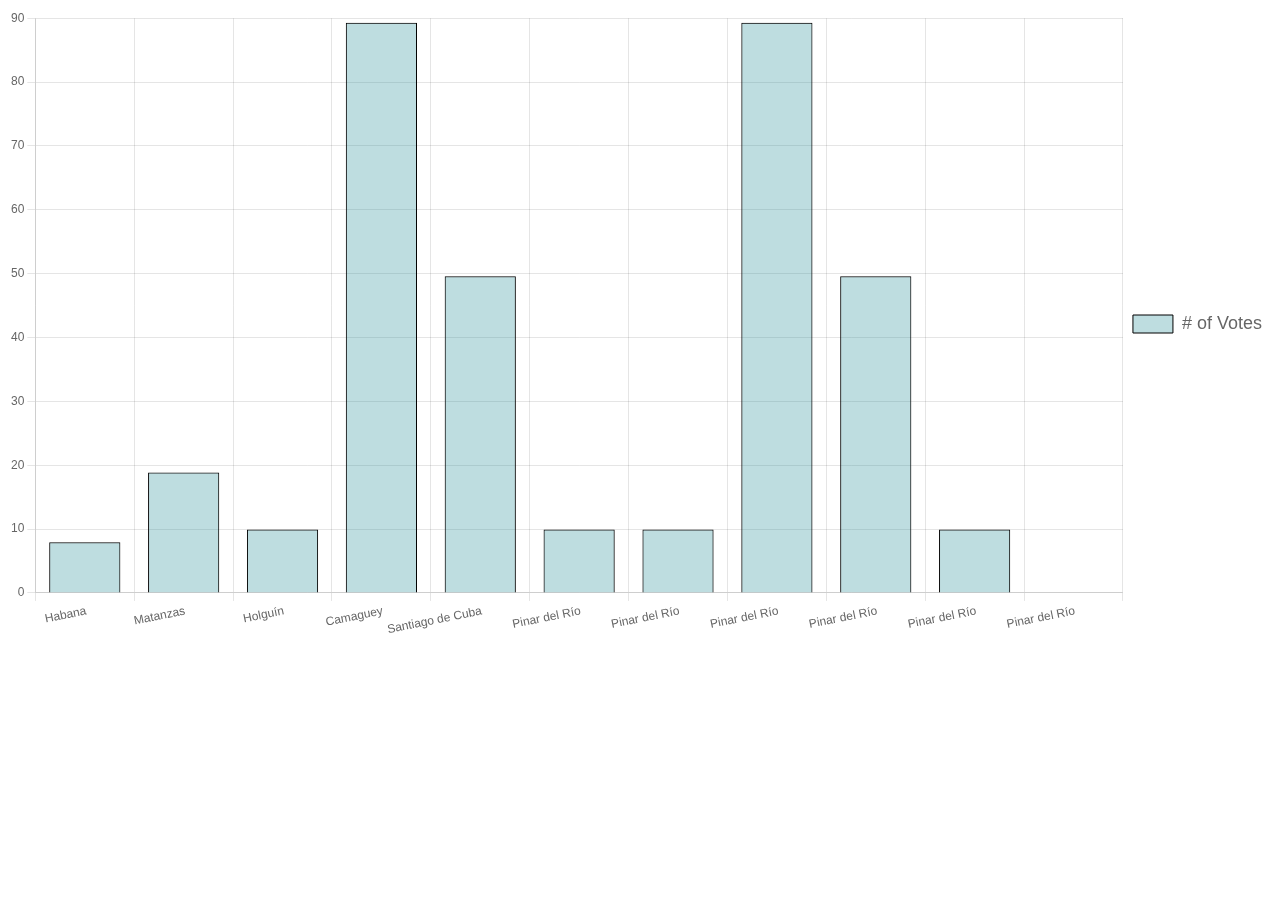
<file: pages/chart.html>
<!DOCTYPE html>
<html lang="en">
  <head>
    <meta charset="UTF-8" />
    <meta http-equiv="X-UA-Compatible" content="IE=edge" />
    <meta name="viewport" content="width=device-width, initial-scale=1.0" />
    <title>Document</title>
  </head>
  <body>

    <canvas id="myChart"></canvas>
    <!-- Js -->
    <script src="../Js/chart.js"></script>
    <script>
        const ctx = document.getElementById("myChart");
        const myChart = new Chart(ctx, {
          type: "bar",
          data: {
            labels: [
              "Habana",
              "Matanzas",
              "Holguín",
              "Camaguey",
              "Santiago de Cuba",
              "Pinar del Río",
              "Pinar del Río",
              "Pinar del Río",
              "Pinar del Río",
              "Pinar del Río",
              "Pinar del Río",
            ],
            datasets: [
              {
                label: "# of Votes",
                data: [8, 19, 10, 90, 50, 10, 10, 90, 50, 10],
                backgroundColor: [
                  "rgba(40,144,152,0.3)",
                ],
                borderColor:[
                  'rgb(0,0,0)'
                ],
                color:['#CD0C0C'],
                borderWidth: 1,
              },
            ],
          },
          options: {
            tooltips: {
              enabled: false,
            },
            plugins: {
              legend: {
                position: window.innerWidth > 780? 'right' : 'top',
                labels: {
                      // This more specific font property overrides the global property
                      font: {
                          size: 18
                      }
                  }
              },
              
            }
          },
        });
      
    
      </script>
  </body>
</html>
</file>
